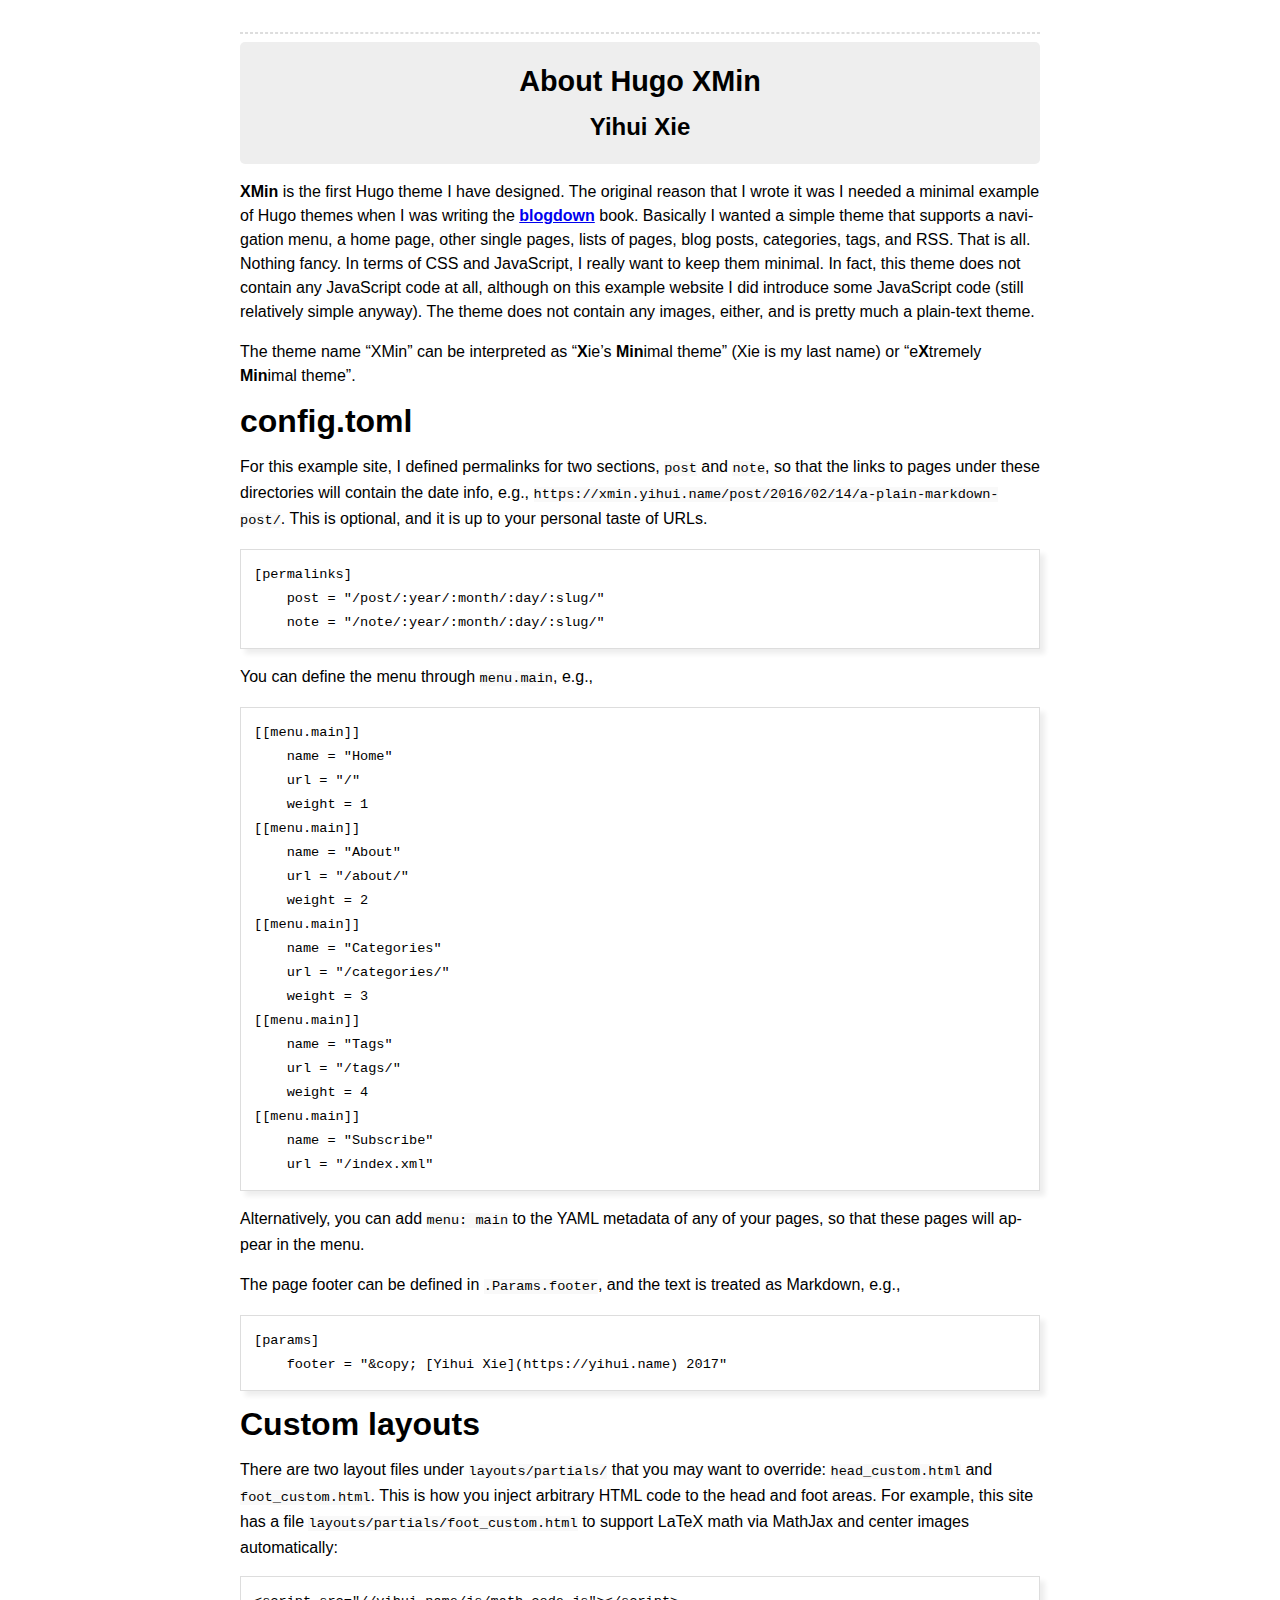
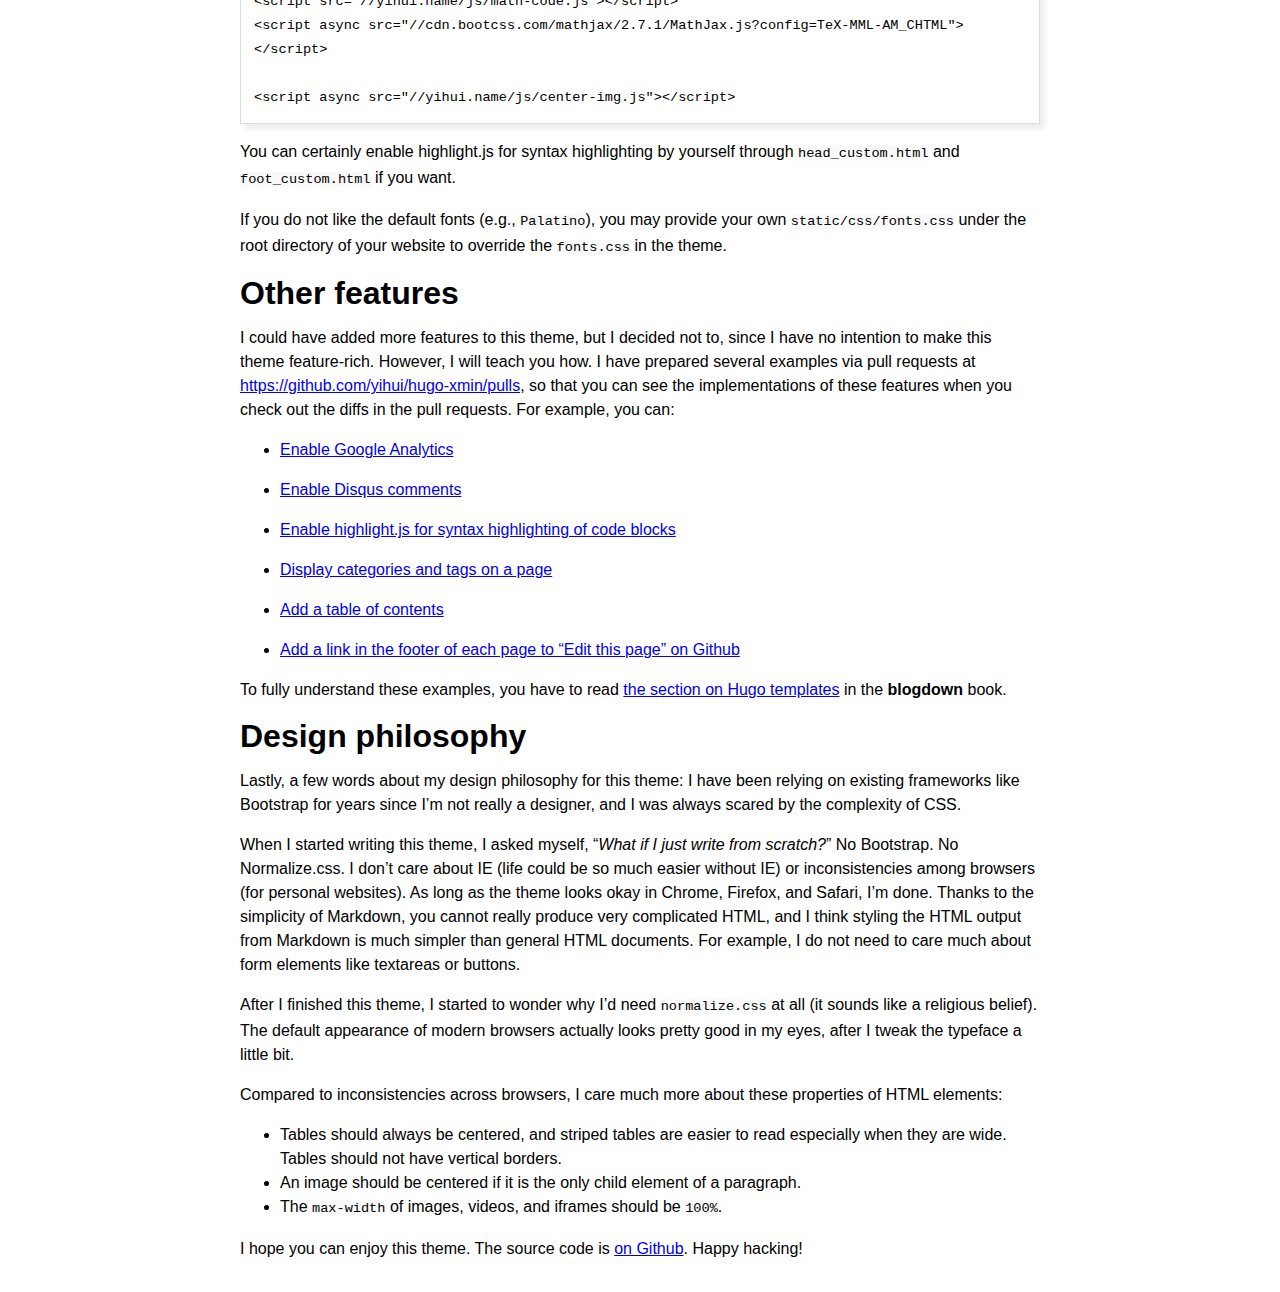
<file: about/index.html>
<!DOCTYPE html>
<html lang="en-us">
  <head>
    <meta charset="utf-8">
    <meta name="viewport" content="width=device-width, initial-scale=1">
    <title>About Hugo XMin | My New Hugo Site</title>
    <link rel="stylesheet" href="/css/style.css" />
    <link rel="stylesheet" href="/css/fonts.css" />
    
  </head>

  <body>
    <nav>
    <ul class="menu">
      
    </ul>
    <hr/>
    </nav>

<div class="article-meta">
<h1><span class="title">About Hugo XMin</span></h1>
<h2 class="author">Yihui Xie</h2>

</div>

<main>


<p><strong>XMin</strong> is the first Hugo theme I have designed. The original reason that I wrote it was I needed a minimal example of Hugo themes when I was writing the  <a href="https://github.com/rstudio/blogdown"><strong>blogdown</strong></a> book. Basically I wanted a simple theme that supports a navigation menu, a home page, other single pages, lists of pages, blog posts, categories, tags, and RSS. That is all. Nothing fancy. In terms of CSS and JavaScript, I really want to keep them minimal. In fact, this theme does not contain any JavaScript code at all, although on this example website I did introduce some JavaScript code (still relatively simple anyway). The theme does not contain any images, either, and is pretty much a plain-text theme.</p>

<p>The theme name &ldquo;XMin&rdquo; can be interpreted as &ldquo;<strong>X</strong>ie&rsquo;s <strong>Min</strong>imal theme&rdquo; (Xie is my last name) or &ldquo;e<strong>X</strong>tremely <strong>Min</strong>imal theme&rdquo;.</p>

<h1 id="config-toml">config.toml</h1>

<p>For this example site, I defined permalinks for two sections, <code>post</code> and <code>note</code>, so that the links to pages under these directories will contain the date info, e.g., <code>https://xmin.yihui.name/post/2016/02/14/a-plain-markdown-post/</code>. This is optional, and it is up to your personal taste of URLs.</p>

<pre><code>[permalinks]
    post = &quot;/post/:year/:month/:day/:slug/&quot;
    note = &quot;/note/:year/:month/:day/:slug/&quot;
</code></pre>

<p>You can define the menu through <code>menu.main</code>, e.g.,</p>

<pre><code>[[menu.main]]
    name = &quot;Home&quot;
    url = &quot;/&quot;
    weight = 1
[[menu.main]]
    name = &quot;About&quot;
    url = &quot;/about/&quot;
    weight = 2
[[menu.main]]
    name = &quot;Categories&quot;
    url = &quot;/categories/&quot;
    weight = 3
[[menu.main]]
    name = &quot;Tags&quot;
    url = &quot;/tags/&quot;
    weight = 4
[[menu.main]]
    name = &quot;Subscribe&quot;
    url = &quot;/index.xml&quot;
</code></pre>

<p>Alternatively, you can add <code>menu: main</code> to the YAML metadata of any of your pages, so that these pages will appear in the menu.</p>

<p>The page footer can be defined in <code>.Params.footer</code>, and the text is treated as Markdown, e.g.,</p>

<pre><code>[params]
    footer = &quot;&amp;copy; [Yihui Xie](https://yihui.name) 2017&quot;
</code></pre>

<h1 id="custom-layouts">Custom layouts</h1>

<p>There are two layout files under <code>layouts/partials/</code> that you may want to override: <code>head_custom.html</code> and <code>foot_custom.html</code>. This is how you inject arbitrary HTML code to the head and foot areas. For example, this site has a file <code>layouts/partials/foot_custom.html</code> to support LaTeX math via MathJax and center images automatically:</p>

<pre><code class="language-html">&lt;script src=&quot;//yihui.name/js/math-code.js&quot;&gt;&lt;/script&gt;
&lt;script async src=&quot;//cdn.bootcss.com/mathjax/2.7.1/MathJax.js?config=TeX-MML-AM_CHTML&quot;&gt;
&lt;/script&gt;

&lt;script async src=&quot;//yihui.name/js/center-img.js&quot;&gt;&lt;/script&gt;
</code></pre>

<p>You can certainly enable highlight.js for syntax highlighting by yourself through <code>head_custom.html</code> and <code>foot_custom.html</code> if you want.</p>

<p>If you do not like the default fonts (e.g., <code>Palatino</code>), you may provide your own <code>static/css/fonts.css</code> under the root directory of your website to override the <code>fonts.css</code> in the theme.</p>

<h1 id="other-features">Other features</h1>

<p>I could have added more features to this theme, but I decided not to, since I have no intention to make this theme feature-rich. However, I will teach you how. I have prepared several examples via pull requests at <a href="https://github.com/yihui/hugo-xmin/pulls">https://github.com/yihui/hugo-xmin/pulls</a>, so that you can see the implementations of these features when you check out the diffs in the pull requests. For example, you can:</p>

<ul>
<li><p><a href="https://github.com/yihui/hugo-xmin/pull/3">Enable Google Analytics</a></p></li>

<li><p><a href="https://github.com/yihui/hugo-xmin/pull/4">Enable Disqus comments</a></p></li>

<li><p><a href="https://github.com/yihui/hugo-xmin/pull/5">Enable highlight.js for syntax highlighting of code blocks</a></p></li>

<li><p><a href="https://github.com/yihui/hugo-xmin/pull/2">Display categories and tags on a page</a></p></li>

<li><p><a href="https://github.com/yihui/hugo-xmin/pull/7">Add a table of contents</a></p></li>

<li><p><a href="https://github.com/yihui/hugo-xmin/pull/6">Add a link in the footer of each page to &ldquo;Edit this page&rdquo; on Github</a></p></li>
</ul>

<p>To fully understand these examples, you have to read <a href="https://bookdown.org/yihui/blogdown/templates.html">the section on Hugo templates</a> in the <strong>blogdown</strong> book.</p>

<h1 id="design-philosophy">Design philosophy</h1>

<p>Lastly, a few words about my design philosophy for this theme: I have been relying on existing frameworks like Bootstrap for years since I&rsquo;m not really a designer, and I was always scared by the complexity of CSS.</p>

<p>When I started writing this theme, I asked myself, &ldquo;<em>What if I just write from scratch?</em>&rdquo; No Bootstrap. No Normalize.css. I don&rsquo;t care about IE (life could be so much easier without IE) or inconsistencies among browsers (for personal websites). As long as the theme looks okay in Chrome, Firefox, and Safari, I&rsquo;m done. Thanks to the simplicity of Markdown, you cannot really produce very complicated HTML, and I think styling the HTML output from Markdown is much simpler than general HTML documents. For example, I do not need to care much about form elements like textareas or buttons.</p>

<p>After I finished this theme, I started to wonder why I&rsquo;d need <code>normalize.css</code> at all (it sounds like a religious belief). The default appearance of modern browsers actually looks pretty good in my eyes, after I tweak the typeface a little bit.</p>

<p>Compared to inconsistencies across browsers, I care much more about these properties of HTML elements:</p>

<ul>
<li>Tables should always be centered, and striped tables are easier to read especially when they are wide. Tables should not have vertical borders.</li>
<li>An image should be centered if it is the only child element of a paragraph.</li>
<li>The <code>max-width</code> of images, videos, and iframes should be <code>100%</code>.</li>
</ul>

<p>I hope you can enjoy this theme. The source code is <a href="https://github.com/yihui/hugo-xmin">on Github</a>. Happy hacking!</p>

</main>

  <footer>
  
  
  </footer>
  </body>
</html>
</file>
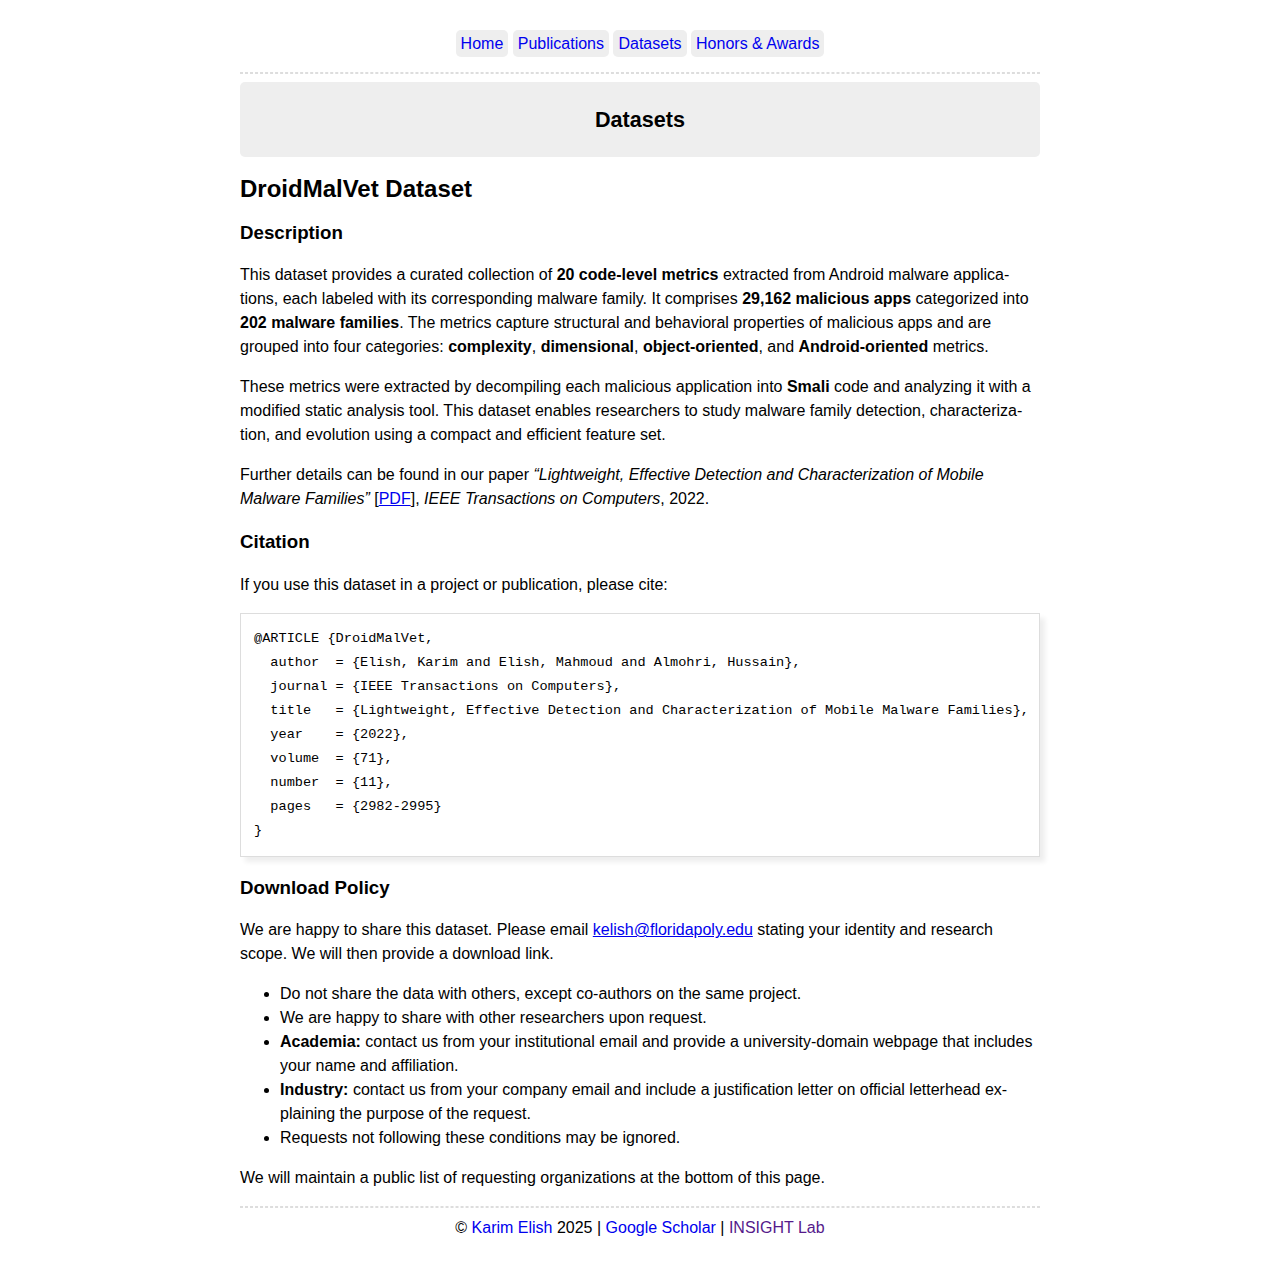
<file: dataset/index.html>
<!DOCTYPE html>
<html lang="en-us">
  <head>
    <meta charset="utf-8">
    <meta name="viewport" content="width=device-width, initial-scale=1">
    <title>Datasets | Karim Elish</title>
    <link rel="stylesheet" href="../css/style.css" />
    <link rel="stylesheet" href="../css/fonts.css" />
    
  </head>

  <body>
    <nav>
    <ul class="menu">
      
      <li><a href="../">Home</a></li>
      
      <li><a href="../publications/">Publications</a></li>
	  <li><a href="../dataset/">Datasets</a></li>
      <li><a href="../awards/">Honors & Awards</a></li>
      
      
    </ul>
    <hr/>
    </nav>

<div class="article-meta">
<h2><span class="title">Datasets</span></h2>
</div>


	  
<main>

	<main class="content">

  <section>
    <h2>DroidMalVet Dataset</h2>

    <h3>Description</h3>
    <p>
      This dataset provides a curated collection of <strong>20 code-level metrics</strong> extracted from
      Android malware applications, each labeled with its corresponding malware family. It comprises
      <strong>29,162 malicious apps</strong> categorized into <strong>202 malware families</strong>.
      The metrics capture structural and behavioral properties of malicious apps and are grouped into
      four categories: <strong>complexity</strong>, <strong>dimensional</strong>, <strong>object-oriented</strong>,
      and <strong>Android-oriented</strong> metrics.
    </p>

    <p>
      These metrics were extracted by decompiling each malicious application into <strong>Smali</strong> code
      and analyzing it with a modified static analysis tool. This dataset enables researchers to study malware
      family detection, characterization, and evolution using a compact and efficient feature set.
    </p>

    <p>
      Further details can be found in our paper
      <em>“Lightweight, Effective Detection and Characterization of Mobile Malware Families”</em>
      [<a href="#" target="_blank">PDF</a>], <em>IEEE Transactions on Computers</em>, 2022.
    </p>
  </section>

  <section>
    <h3>Citation</h3>
    <p>If you use this dataset in a project or publication, please cite:</p>

<pre><code>@ARTICLE {DroidMalVet,
  author  = {Elish, Karim and Elish, Mahmoud and Almohri, Hussain},
  journal = {IEEE Transactions on Computers},
  title   = {Lightweight, Effective Detection and Characterization of Mobile Malware Families},
  year    = {2022},
  volume  = {71},
  number  = {11},
  pages   = {2982-2995}
}</code></pre>
  </section>

  <section>
    <h3>Download Policy</h3>
    <p>
      We are happy to share this dataset. Please email
      <a href="mailto:kelish@floridapoly.edu">kelish@floridapoly.edu</a>
      stating your identity and research scope. We will then provide a download link.
    </p>

    <ul>
      <li>Do not share the data with others, except co-authors on the same project.</li>
      <li>We are happy to share with other researchers upon request.</li>
      <li>
        <strong>Academia:</strong> contact us from your institutional email and provide a university-domain webpage
        that includes your name and affiliation.
      </li>
      <li>
        <strong>Industry:</strong> contact us from your company email and include a justification letter on official
        letterhead explaining the purpose of the request.
      </li>
      <li>
        Requests not following these conditions may be ignored.
      </li>
    </ul>

    <p class="small-note">
      We will maintain a public list of requesting organizations at the bottom of this page.
    </p>
  </section>

</main>

</main>



	  
  <footer>
  
  <hr/>
  &copy; <a href="https://karim-elish.github.io">Karim Elish</a> 2025 | <a href="https://scholar.google.com/citations?user=DW96hOsAAAAJ&hl=en">Google Scholar</a> | <a href="">INSIGHT Lab</a>
  </footer>
  </body>
</html>
</file>
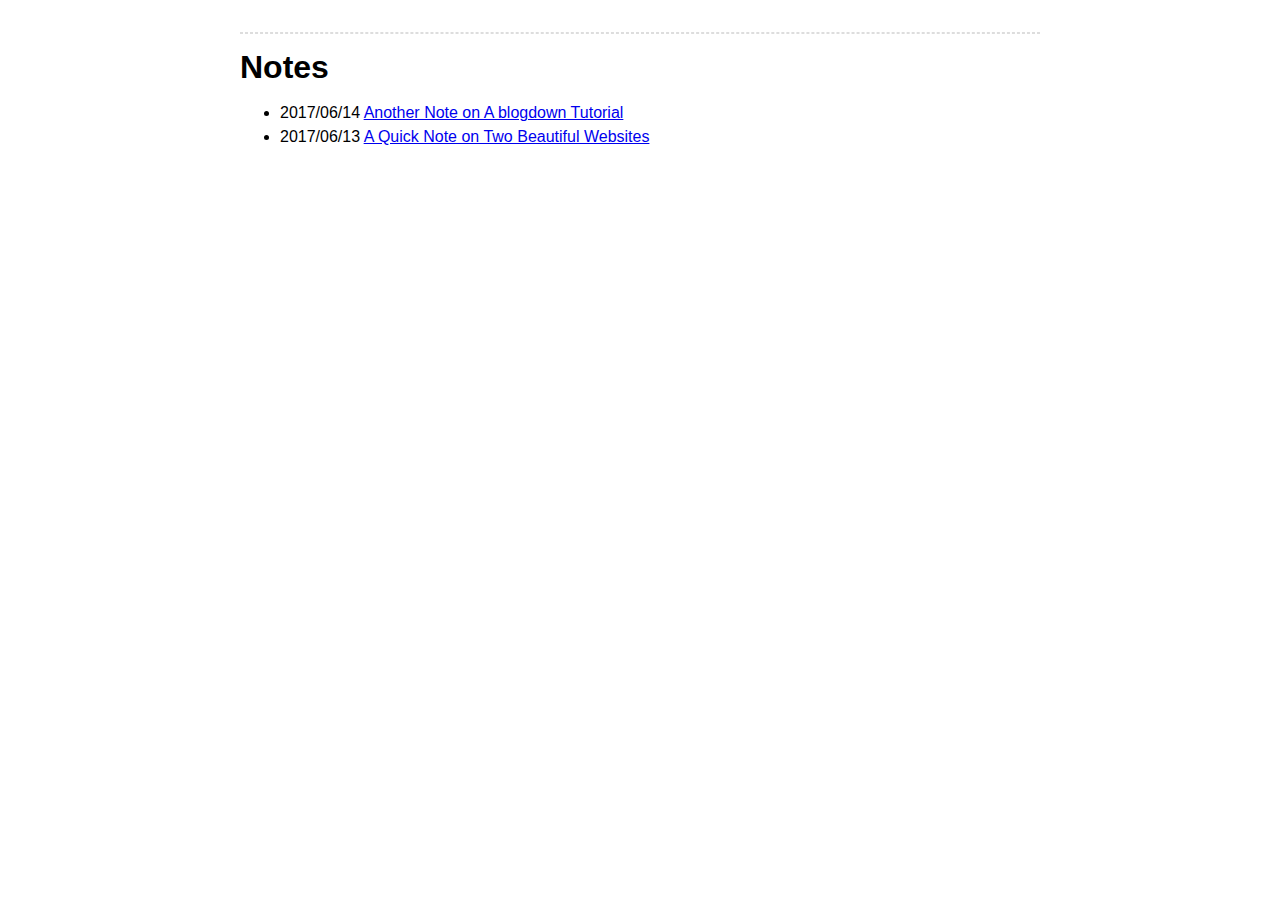
<file: note/index.html>
<!DOCTYPE html>
<html lang="en-us">
  <head>
    <meta charset="utf-8">
    <meta name="viewport" content="width=device-width, initial-scale=1">
    <title>Notes | My New Hugo Site</title>
    <link rel="stylesheet" href="/css/style.css" />
    <link rel="stylesheet" href="/css/fonts.css" />
    
  </head>

  <body>
    <nav>
    <ul class="menu">
      
    </ul>
    <hr/>
    </nav>



<h1>Notes</h1>




<ul>
  
  <li>
    <span class="date">2017/06/14</span>
    <a href="/note/another-note/">Another Note on A blogdown Tutorial</a>
  </li>
  
  <li>
    <span class="date">2017/06/13</span>
    <a href="/note/a-quick-note/">A Quick Note on Two Beautiful Websites</a>
  </li>
  
</ul>

  <footer>
  
  
  </footer>
  </body>
</html>
</file>
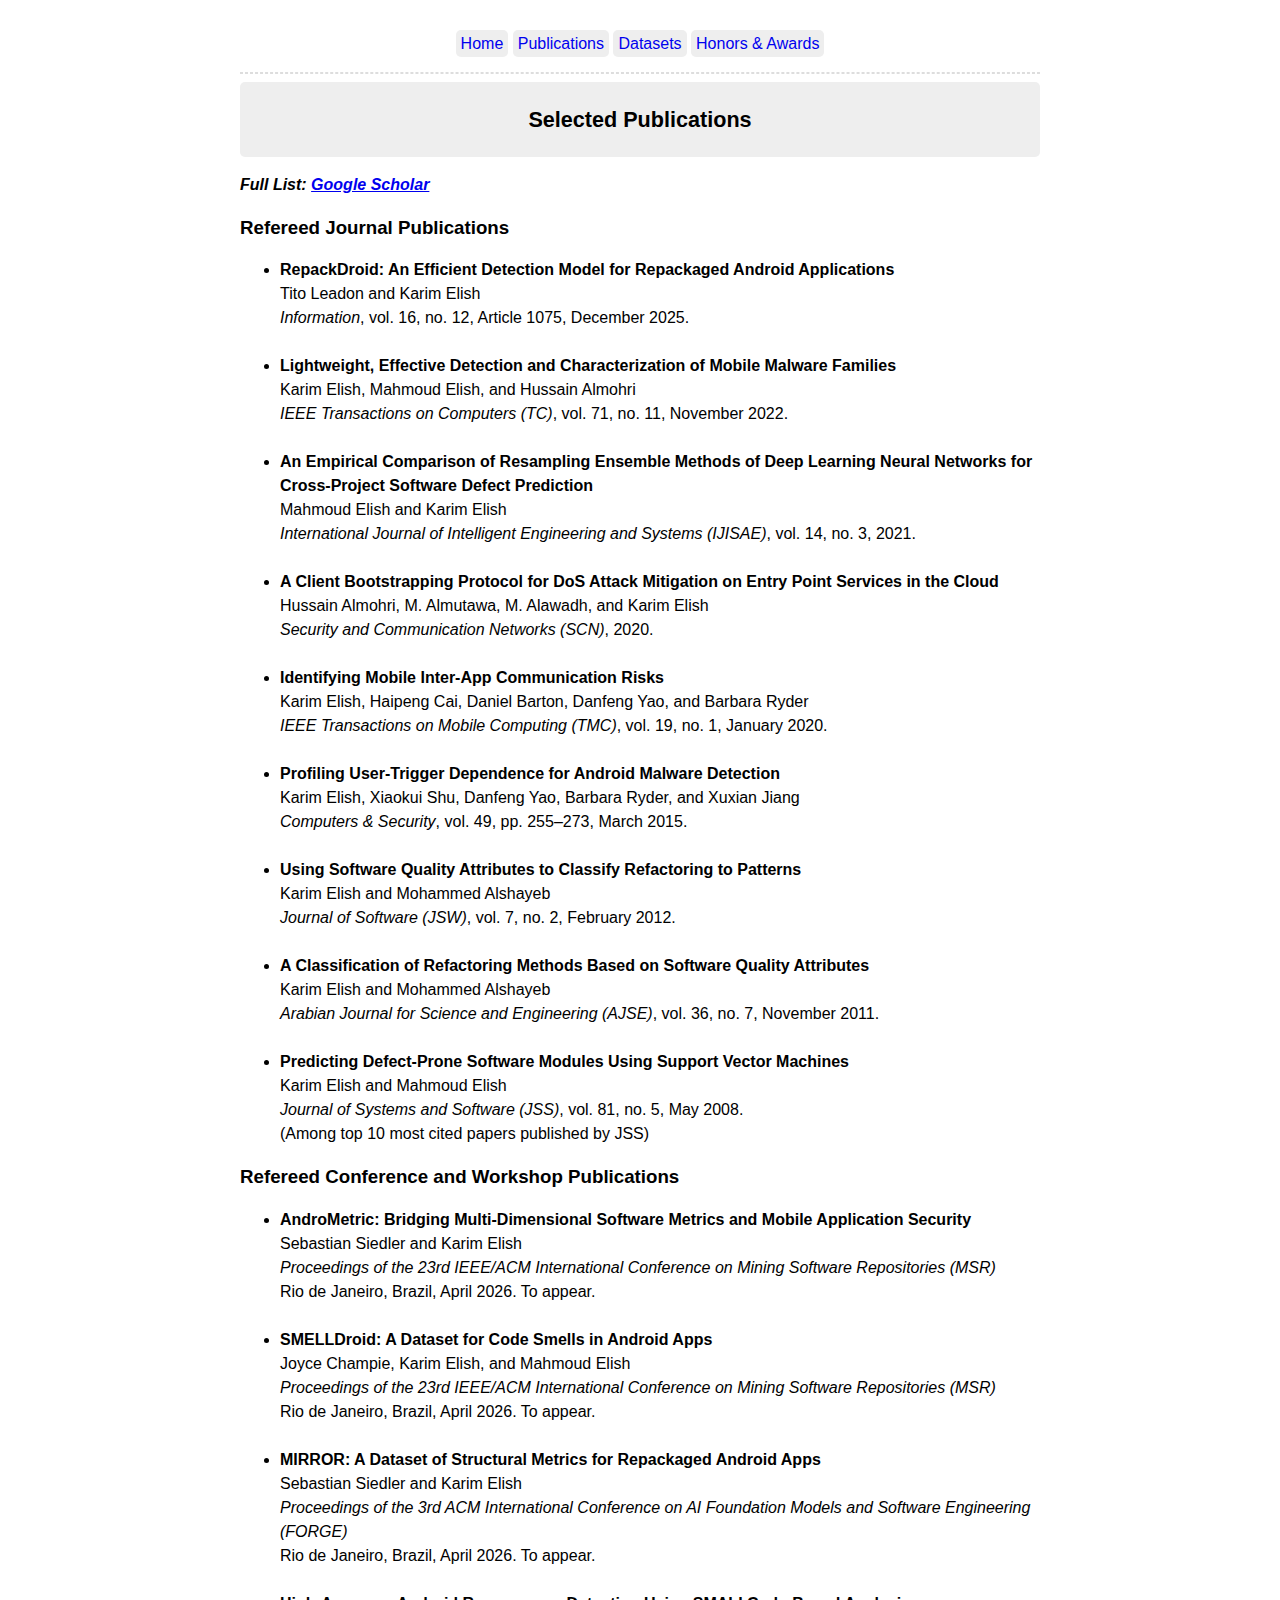
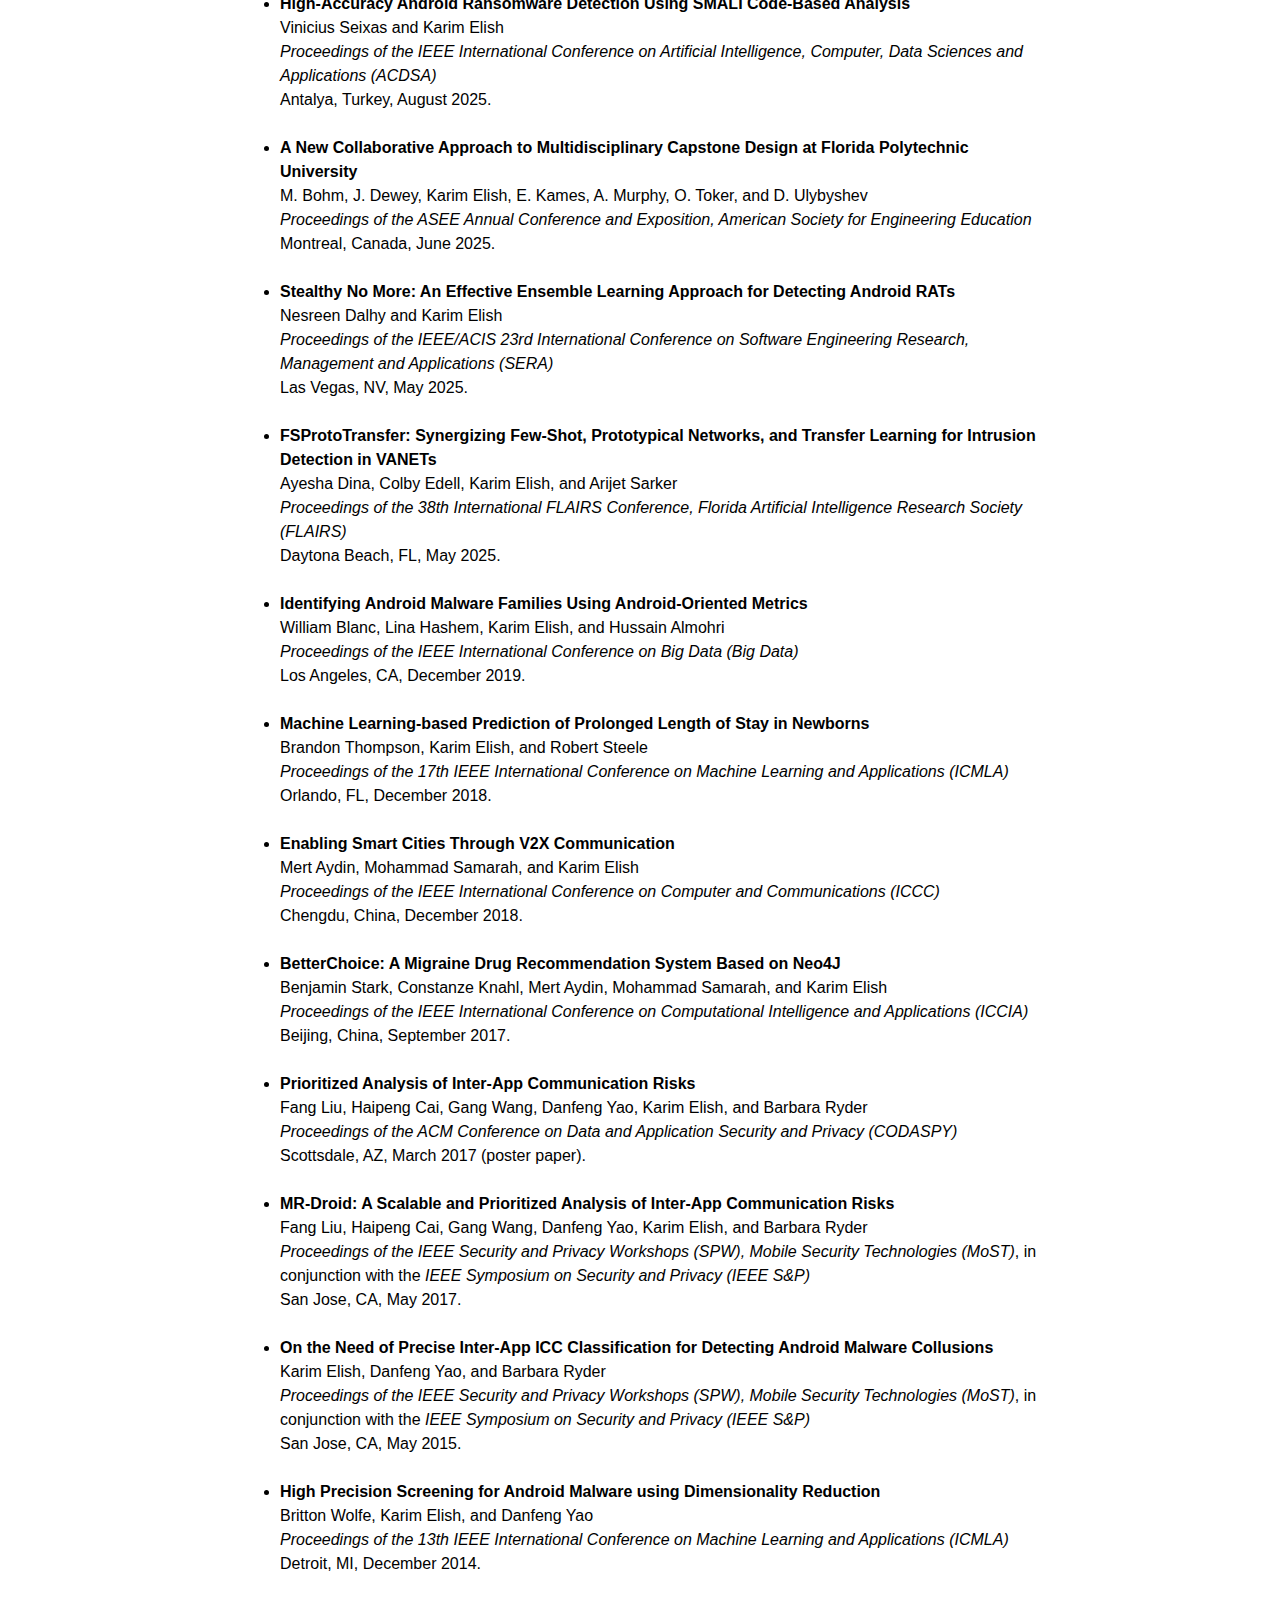
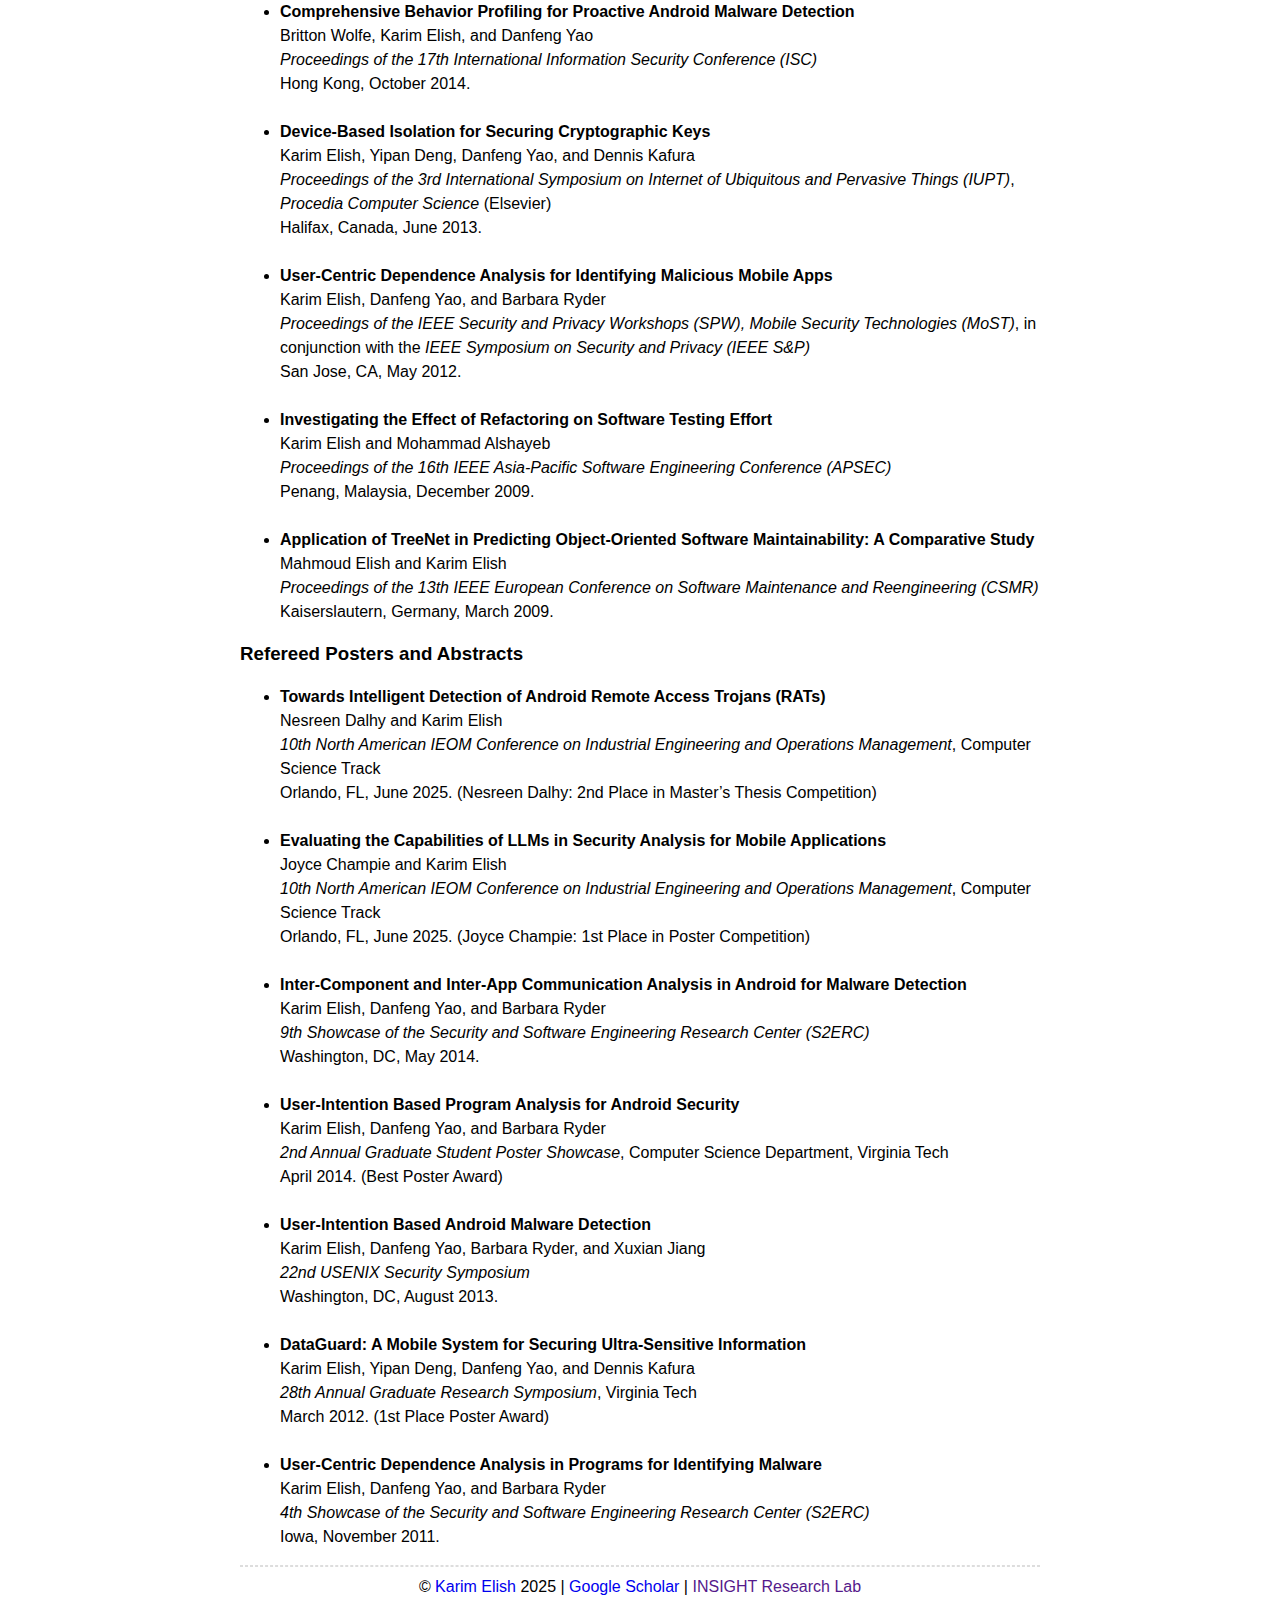
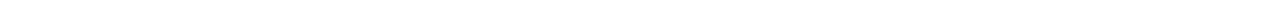
<file: publications/index.html>
<!DOCTYPE html>
<html lang="en-us">
  <head>
    <meta charset="utf-8">
    <meta name="viewport" content="width=device-width, initial-scale=1">
    <title>Publications| Karim Elish</title>

	  <title>Publications | Karim Elish </title>

<meta name="description"
      content="Publications by Karim Elish in software security, mobile and Android malware detection, inter-app communication analysis, software analytics, AI/ML for security, and software engineering, published in IEEE, ACM, and leading journals and conferences.">

    <link rel="stylesheet" href="../css/style.css" />
    <link rel="stylesheet" href="../css/fonts.css" />
    
  </head>

  <body>
    <nav>
    <ul class="menu">
      
     <li><a href="../">Home</a></li>
      
      <li><a href="../publications/">Publications</a></li>
	  <li><a href="../dataset/">Datasets</a></li>
      <li><a href="../awards/">Honors & Awards</a></li>
      
      
    </ul>
    <hr/>
    </nav>

 <div class="article-meta">
<h2><span class="title">Selected Publications</span></h2>
</div> 

<p><em><strong>Full List: <a href="https://scholar.google.com/citations?user=DW96hOsAAAAJ&hl=en" target="_blank">Google Scholar </a></strong></em></p>

<h3>Refereed Journal Publications</h3>

<ul>

<li>
  <strong>RepackDroid: An Efficient Detection Model for Repackaged Android Applications</strong><br>
  Tito Leadon and Karim Elish<br>
  <em>Information</em>, vol. 16, no. 12, Article 1075, December 2025.
</li>
<br>
<li>
  <strong>Lightweight, Effective Detection and Characterization of Mobile Malware Families</strong><br>
  Karim Elish, Mahmoud Elish, and Hussain Almohri<br>
  <em>IEEE Transactions on Computers (TC)</em>, vol. 71, no. 11, November 2022.
</li>
<br>
<li>
  <strong>An Empirical Comparison of Resampling Ensemble Methods of Deep Learning Neural Networks for Cross-Project Software Defect Prediction</strong><br>
  Mahmoud Elish and Karim Elish<br>
  <em>International Journal of Intelligent Engineering and Systems (IJISAE)</em>, vol. 14, no. 3, 2021.
</li>
<br>
<li>
  <strong>A Client Bootstrapping Protocol for DoS Attack Mitigation on Entry Point Services in the Cloud</strong><br>
  Hussain Almohri, M. Almutawa, M. Alawadh, and Karim Elish<br>
  <em>Security and Communication Networks (SCN)</em>, 2020.
</li>
<br>
<li>
  <strong>Identifying Mobile Inter-App Communication Risks</strong><br>
  Karim Elish, Haipeng Cai, Daniel Barton, Danfeng Yao, and Barbara Ryder<br>
  <em>IEEE Transactions on Mobile Computing (TMC)</em>, vol. 19, no. 1, January 2020.
</li>
<br>
<li>
  <strong>Profiling User-Trigger Dependence for Android Malware Detection</strong><br>
  Karim Elish, Xiaokui Shu, Danfeng Yao, Barbara Ryder, and Xuxian Jiang<br>
  <em>Computers &amp; Security</em>, vol. 49, pp. 255–273, March 2015.
</li>
<br>
<li>
  <strong>Using Software Quality Attributes to Classify Refactoring to Patterns</strong><br>
  Karim Elish and Mohammed Alshayeb<br>
  <em>Journal of Software (JSW)</em>, vol. 7, no. 2, February 2012.
</li>
<br>
<li>
  <strong>A Classification of Refactoring Methods Based on Software Quality Attributes</strong><br>
  Karim Elish and Mohammed Alshayeb<br>
  <em>Arabian Journal for Science and Engineering (AJSE)</em>, vol. 36, no. 7, November 2011.
</li>
<br>
<li>
  <strong>Predicting Defect-Prone Software Modules Using Support Vector Machines</strong><br>
  Karim Elish and Mahmoud Elish<br>
  <em>Journal of Systems and Software (JSS)</em>, vol. 81, no. 5, May 2008.<br>
  <span class="note">(Among top 10 most cited papers published by JSS)</span>
</li>
</ul>


<h3>Refereed Conference and Workshop Publications</h3>

<ul>

	<li>
    <strong>AndroMetric: Bridging Multi-Dimensional Software Metrics and Mobile Application Security</strong><br>
    Sebastian Siedler and Karim Elish<br>
    <em>Proceedings of the 23rd IEEE/ACM International Conference on Mining Software Repositories (MSR)</em><br>
    Rio de Janeiro, Brazil, April 2026. To appear.
  </li>
<br>
	
	<li>
    <strong>SMELLDroid: A Dataset for Code Smells in Android Apps</strong><br>
    Joyce Champie, Karim Elish, and Mahmoud Elish<br>
    <em>Proceedings of the 23rd IEEE/ACM International Conference on Mining Software Repositories (MSR)</em><br>
    Rio de Janeiro, Brazil, April 2026. To appear.
  </li>
<br>


	<li>
    <strong>MIRROR: A Dataset of Structural Metrics for Repackaged Android Apps</strong><br>
    Sebastian Siedler and Karim Elish<br>
    <em>Proceedings of the 3rd ACM International Conference on AI Foundation Models and Software Engineering (FORGE)</em><br>
    Rio de Janeiro, Brazil, April 2026. To appear.
  </li>
<br>


  <li>
    <strong>High-Accuracy Android Ransomware Detection Using SMALI Code-Based Analysis</strong><br>
    Vinicius Seixas and Karim Elish<br>
    <em>Proceedings of the IEEE International Conference on Artificial Intelligence, Computer, Data Sciences and Applications (ACDSA)</em><br>
    Antalya, Turkey, August 2025.
  </li>
<br>

	<li>
    <strong>A New Collaborative Approach to Multidisciplinary Capstone Design at Florida Polytechnic University</strong><br>
    M. Bohm, J. Dewey, Karim Elish, E. Kames, A. Murphy, O. Toker, and D. Ulybyshev<br>
    <em>Proceedings of the ASEE Annual Conference and Exposition, American Society for Engineering Education</em><br>
    Montreal, Canada, June 2025.
  </li>
	
<br>
	
  <li>
    <strong>Stealthy No More: An Effective Ensemble Learning Approach for Detecting Android RATs</strong><br>
    Nesreen Dalhy and Karim Elish<br>
    <em>Proceedings of the IEEE/ACIS 23rd International Conference on Software Engineering Research, Management and Applications (SERA)</em><br>
    Las Vegas, NV, May 2025.
  </li>
<br>
  <li>
    <strong>FSProtoTransfer: Synergizing Few-Shot, Prototypical Networks, and Transfer Learning for Intrusion Detection in VANETs</strong><br>
    Ayesha Dina, Colby Edell, Karim Elish, and Arijet Sarker<br>
    <em>Proceedings of the 38th International FLAIRS Conference, Florida Artificial Intelligence Research Society (FLAIRS)</em><br>
    Daytona Beach, FL, May 2025.
  </li>
<br>
  <li>
    <strong>Identifying Android Malware Families Using Android-Oriented Metrics</strong><br>
    William Blanc, Lina Hashem, Karim Elish, and Hussain Almohri<br>
    <em>Proceedings of the IEEE International Conference on Big Data (Big Data)</em><br>
    Los Angeles, CA, December 2019.
  </li>
<br>
  <li>
    <strong>Machine Learning-based Prediction of Prolonged Length of Stay in Newborns</strong><br>
    Brandon Thompson, Karim Elish, and Robert Steele<br>
    <em>Proceedings of the 17th IEEE International Conference on Machine Learning and Applications (ICMLA)</em><br>
    Orlando, FL, December 2018.
  </li>
<br>
  <li>
    <strong>Enabling Smart Cities Through V2X Communication</strong><br>
    Mert Aydin, Mohammad Samarah, and Karim Elish<br>
    <em>Proceedings of the IEEE International Conference on Computer and Communications (ICCC)</em><br>
    Chengdu, China, December 2018.
  </li>
<br>
  <li>
    <strong>BetterChoice: A Migraine Drug Recommendation System Based on Neo4J</strong><br>
    Benjamin Stark, Constanze Knahl, Mert Aydin, Mohammad Samarah, and Karim Elish<br>
    <em>Proceedings of the IEEE International Conference on Computational Intelligence and Applications (ICCIA)</em><br>
    Beijing, China, September 2017.
  </li>
<br>
  <li>
    <strong>Prioritized Analysis of Inter-App Communication Risks</strong><br>
    Fang Liu, Haipeng Cai, Gang Wang, Danfeng Yao, Karim Elish, and Barbara Ryder<br>
    <em>Proceedings of the ACM Conference on Data and Application Security and Privacy (CODASPY) </em><br>
    Scottsdale, AZ, March 2017 (poster paper).
  </li>
<br>
  <li>
    <strong>MR-Droid: A Scalable and Prioritized Analysis of Inter-App Communication Risks</strong><br>
    Fang Liu, Haipeng Cai, Gang Wang, Danfeng Yao, Karim Elish, and Barbara Ryder<br>
    <em>Proceedings of the IEEE Security and Privacy Workshops (SPW), Mobile Security Technologies (MoST)</em>, in conjunction with the <em>IEEE Symposium on Security and Privacy (IEEE S&P)</em><br>
    San Jose, CA, May 2017.
  </li>
<br>
  <li>
    <strong>On the Need of Precise Inter-App ICC Classification for Detecting Android Malware Collusions</strong><br>
    Karim Elish, Danfeng Yao, and Barbara Ryder<br>
    <em>Proceedings of the IEEE Security and Privacy Workshops (SPW), Mobile Security Technologies (MoST)</em>, in conjunction with the <em>IEEE Symposium on Security and Privacy (IEEE S&P)</em><br>
    San Jose, CA, May 2015.
  </li>
<br>
  <li>
    <strong>High Precision Screening for Android Malware using Dimensionality Reduction</strong><br>
    Britton Wolfe, Karim Elish, and Danfeng Yao<br>
    <em>Proceedings of the 13th IEEE International Conference on Machine Learning and Applications (ICMLA)</em><br>
    Detroit, MI, December 2014.
  </li>
<br>
  <li>
    <strong>Comprehensive Behavior Profiling for Proactive Android Malware Detection</strong><br>
    Britton Wolfe, Karim Elish, and Danfeng Yao<br>
    <em>Proceedings of the 17th International Information Security Conference (ISC)</em><br>
    Hong Kong, October 2014.
  </li>
<br>
  <li>
    <strong>Device-Based Isolation for Securing Cryptographic Keys</strong><br>
    Karim Elish, Yipan Deng, Danfeng Yao, and Dennis Kafura<br>
    <em>Proceedings of the 3rd International Symposium on Internet of Ubiquitous and Pervasive Things (IUPT)</em>, <em>Procedia Computer Science</em> (Elsevier)<br>
    Halifax, Canada, June 2013.
  </li>
<br>
  <li>
    <strong>User-Centric Dependence Analysis for Identifying Malicious Mobile Apps</strong><br>
    Karim Elish, Danfeng Yao, and Barbara Ryder<br>
    <em>Proceedings of the IEEE Security and Privacy Workshops (SPW), Mobile Security Technologies (MoST)</em>, in conjunction with the <em>IEEE Symposium on Security and Privacy (IEEE S&P)</em><br>
    San Jose, CA, May 2012.
  </li>
<br>
  <li>
    <strong>Investigating the Effect of Refactoring on Software Testing Effort</strong><br>
    Karim Elish and Mohammad Alshayeb<br>
    <em>Proceedings of the 16th IEEE Asia-Pacific Software Engineering Conference (APSEC)</em><br>
    Penang, Malaysia, December 2009.
  </li>
<br>
  <li>
    <strong>Application of TreeNet in Predicting Object-Oriented Software Maintainability: A Comparative Study</strong><br>
    Mahmoud Elish and Karim Elish<br>
    <em>Proceedings of the 13th IEEE European Conference on Software Maintenance and Reengineering (CSMR)</em><br>
    Kaiserslautern, Germany, March 2009.
  </li>

</ul>

<h3>Refereed Posters and Abstracts</h3>

<ul>
  <li>
    <strong>Towards Intelligent Detection of Android Remote Access Trojans (RATs)</strong><br>
    Nesreen Dalhy and Karim Elish<br>
    <em>10th North American IEOM Conference on Industrial Engineering and Operations Management</em>, Computer Science Track<br>
    Orlando, FL, June 2025.
    <span class="note">(Nesreen Dalhy: 2nd Place in Master’s Thesis Competition)</span>
  </li>
<br>
  <li>
    <strong>Evaluating the Capabilities of LLMs in Security Analysis for Mobile Applications</strong><br>
    Joyce Champie and Karim Elish<br>
    <em>10th North American IEOM Conference on Industrial Engineering and Operations Management</em>, Computer Science Track<br>
    Orlando, FL, June 2025.
    <span class="note">(Joyce Champie: 1st Place in Poster Competition)</span>
  </li>
<br>
  <li>
    <strong>Inter-Component and Inter-App Communication Analysis in Android for Malware Detection</strong><br>
    Karim Elish, Danfeng Yao, and Barbara Ryder<br>
    <em>9th Showcase of the Security and Software Engineering Research Center (S2ERC)</em><br>
    Washington, DC, May 2014.
  </li>
<br>
  <li>
    <strong>User-Intention Based Program Analysis for Android Security</strong><br>
    Karim Elish, Danfeng Yao, and Barbara Ryder<br>
    <em>2nd Annual Graduate Student Poster Showcase</em>, Computer Science Department, Virginia Tech<br>
    April 2014.
    <span class="note">(Best Poster Award)</span>
  </li>
<br>
  <li>
    <strong>User-Intention Based Android Malware Detection</strong><br>
    Karim Elish, Danfeng Yao, Barbara Ryder, and Xuxian Jiang<br>
    <em>22nd USENIX Security Symposium</em><br>
    Washington, DC, August 2013.
  </li>
<br>
  <li>
    <strong>DataGuard: A Mobile System for Securing Ultra-Sensitive Information</strong><br>
    Karim Elish, Yipan Deng, Danfeng Yao, and Dennis Kafura<br>
    <em>28th Annual Graduate Research Symposium</em>, Virginia Tech<br>
    March 2012.
    <span class="note">(1st Place Poster Award)</span>
  </li>
<br>
  <li>
    <strong>User-Centric Dependence Analysis in Programs for Identifying Malware</strong><br>
    Karim Elish, Danfeng Yao, and Barbara Ryder<br>
    <em>4th Showcase of the Security and Software Engineering Research Center (S2ERC)</em><br>
    Iowa, November 2011.
  </li>

</ul>


<main>

</main>

   <footer>

  
  <hr/>
  &copy; <a href="https://karim-elish.github.io">Karim Elish</a> 2025 | <a href="https://scholar.google.com/citations?user=DW96hOsAAAAJ&hl=en" target="_blank">Google Scholar</a> | <a href="">INSIGHT Research Lab</a>
  </footer>
  </body>
</html>
</file>
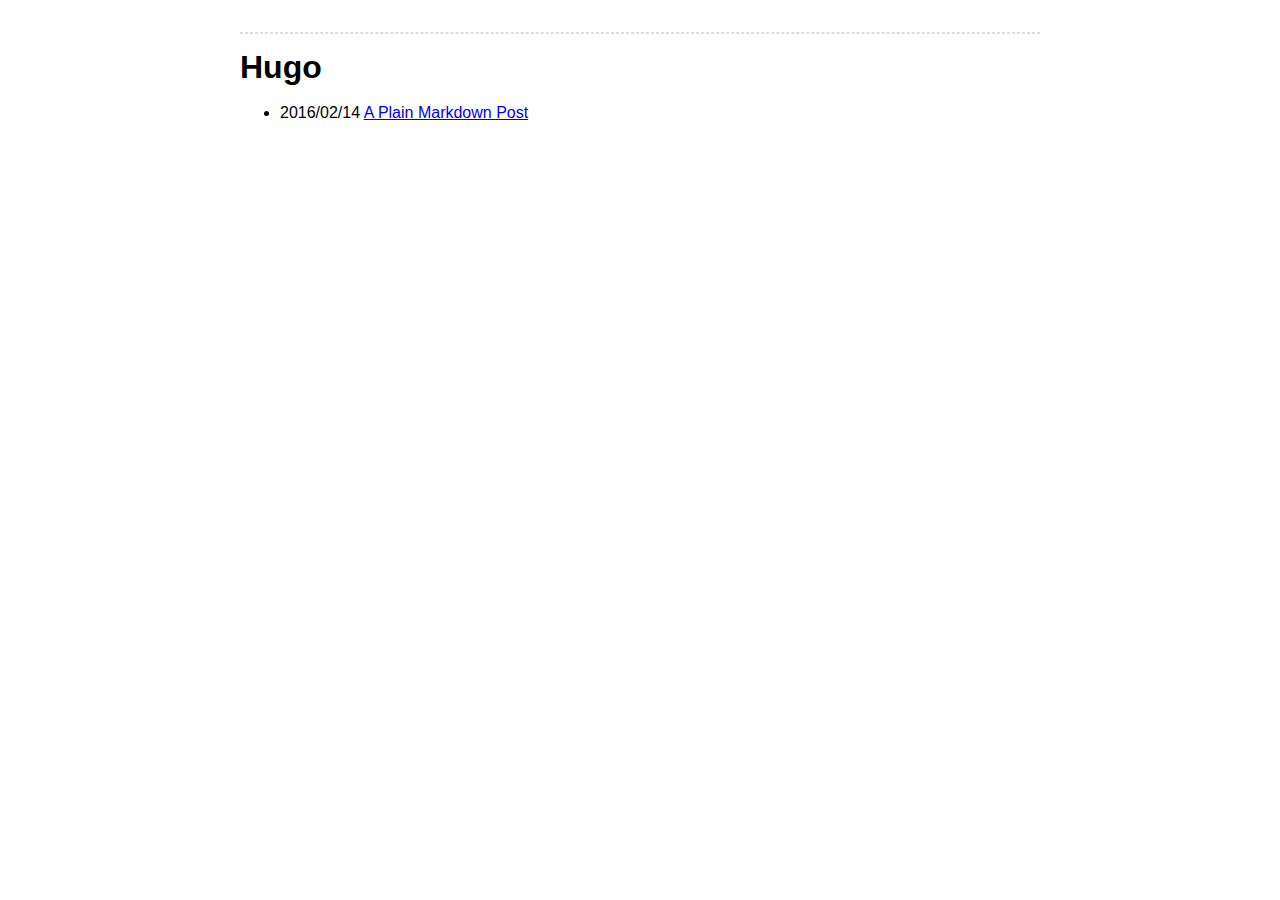
<file: categories/hugo/index.html>
<!DOCTYPE html>
<html lang="en-us">
  <head>
    <meta charset="utf-8">
    <meta name="viewport" content="width=device-width, initial-scale=1">
    <title>Hugo | My New Hugo Site</title>
    <link rel="stylesheet" href="/css/style.css" />
    <link rel="stylesheet" href="/css/fonts.css" />
    
  </head>

  <body>
    <nav>
    <ul class="menu">
      
    </ul>
    <hr/>
    </nav>



<h1>Hugo</h1>




<ul>
  
  <li>
    <span class="date">2016/02/14</span>
    <a href="/post/2016-02-14-hello-markdown/">A Plain Markdown Post</a>
  </li>
  
</ul>

  <footer>
  
  
  </footer>
  </body>
</html>
</file>
<file: css/style.css>
body {
  max-width: 800px;
  margin: auto;
  padding: 1em;
  line-height: 1.5em;
}

/* header and footer areas */
.menu { padding: 0; }
.menu li { display: inline-block; }
.article-meta, .menu a {
  text-decoration: none;
  background: #eee;
  padding: 5px;
  border-radius: 5px;
}
.menu, .article-meta, footer { text-align: center; }
.title { font-size: 0.9em; }
footer a { text-decoration: none; }
hr {
  border-style: dashed;
  color: #ddd;
}

/* code */
pre {
  border: 1px solid #ddd;
  box-shadow: 5px 5px 5px #eee;
  padding: 1em;
  overflow-x: auto;
}
code { background: #f9f9f9; }
pre code { background: none; }

/* misc elements */
img, iframe, video { max-width: 100%; }
main { hyphens: auto; }
blockquote {
  background: #f9f9f9;
  border-left: 5px solid #ccc;
  padding: 3px 1em 3px;
}

table {
  margin: auto;
  border-top: 1px solid #666;
  border-bottom: 1px solid #666;
}
table thead th { border-bottom: 1px solid #ddd; }
th, td { padding: 5px; }
thead, tfoot, tr:nth-child(even) { background: #eee }
</file>
<file: css/fonts.css>
body {
  font-family: Optima, Candara, Calibri, Arial, sans-serif;
}
code {
  font-family: "Lucida Console", Monaco, monospace;
  font-size: 85%;
}
</file>
